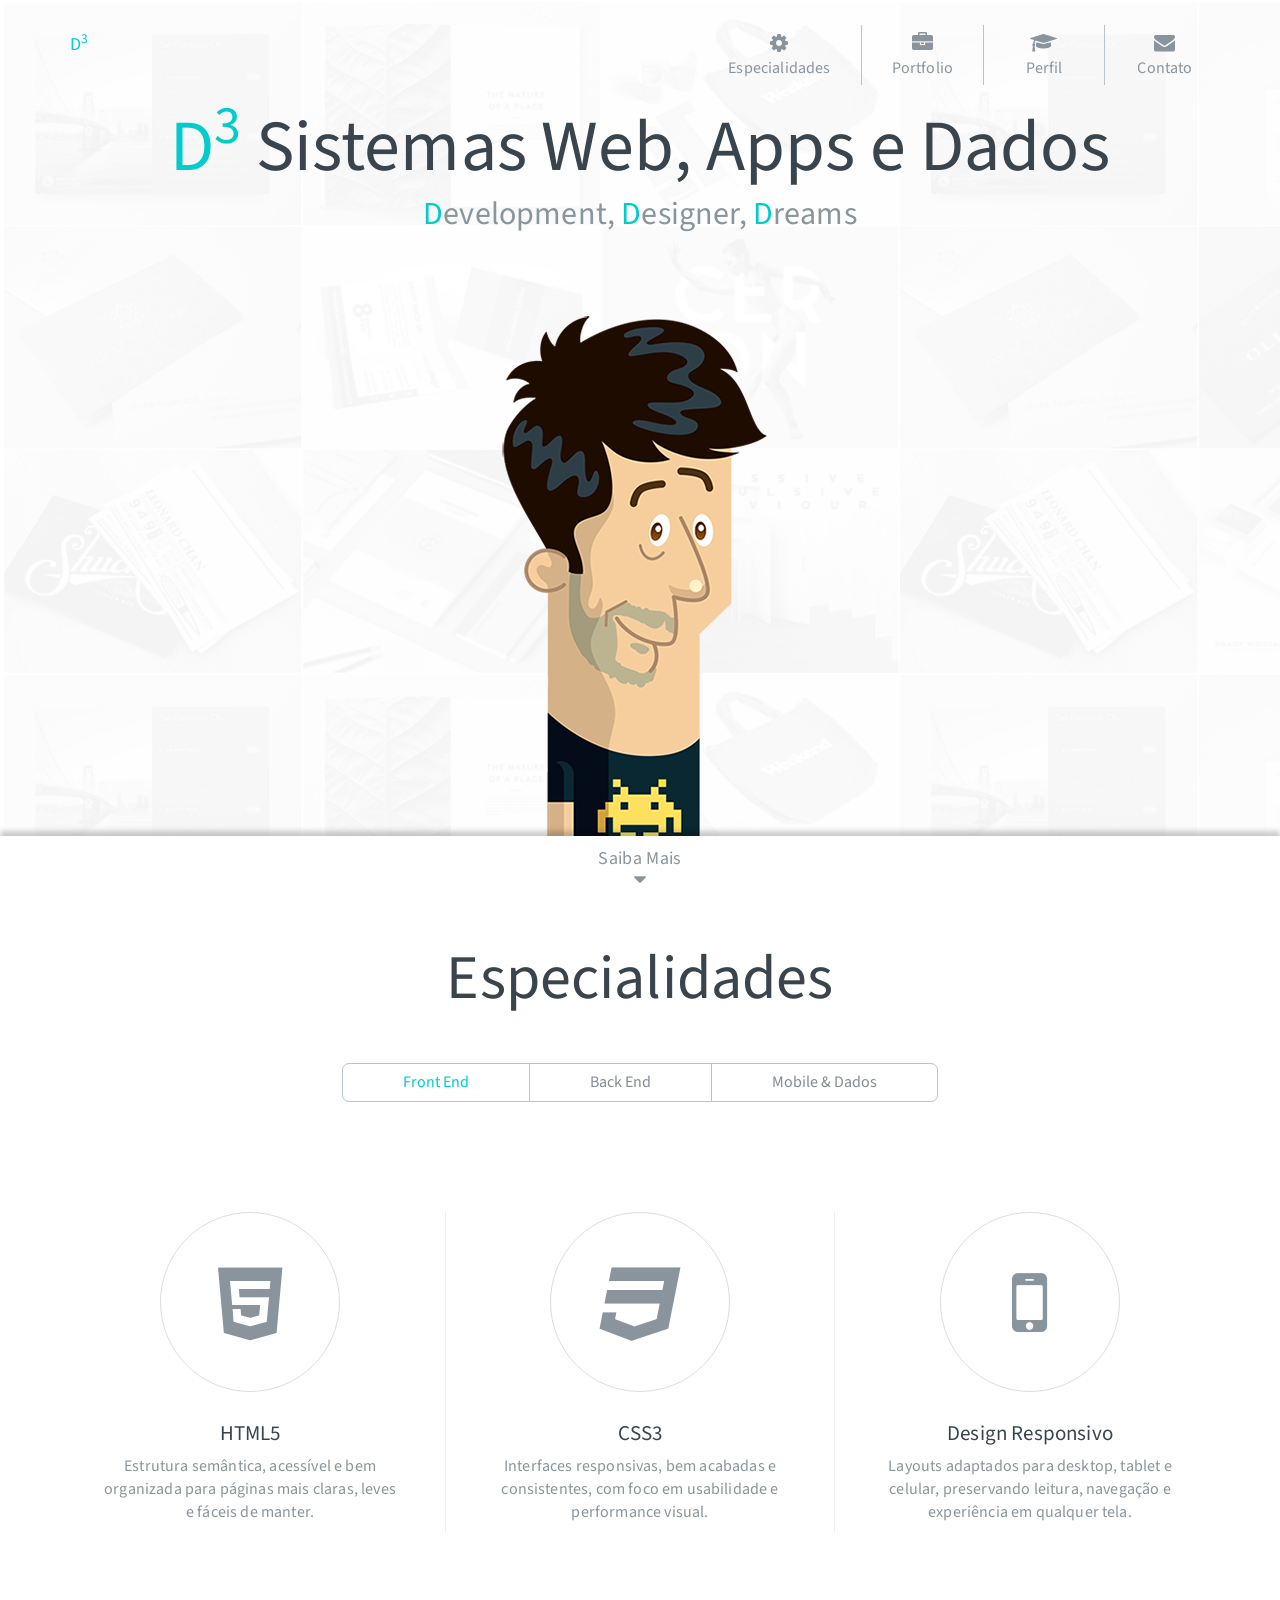
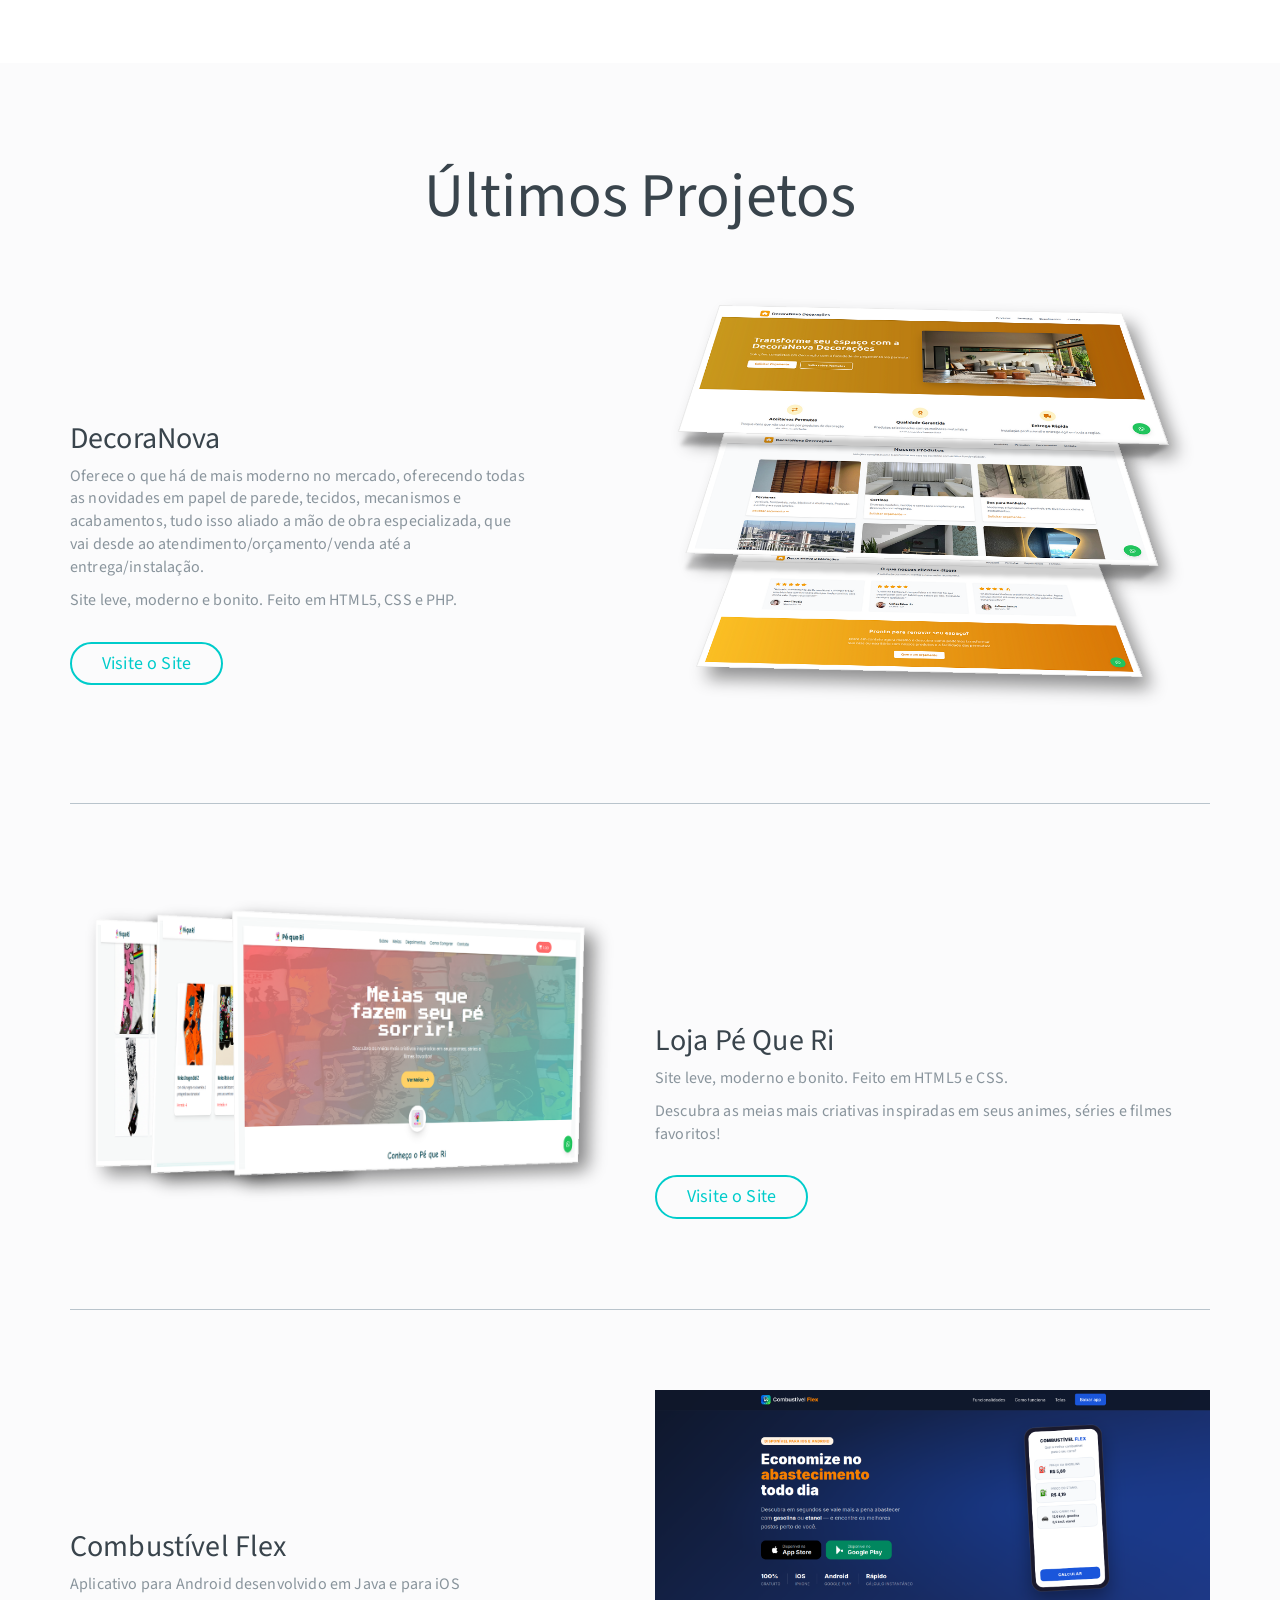
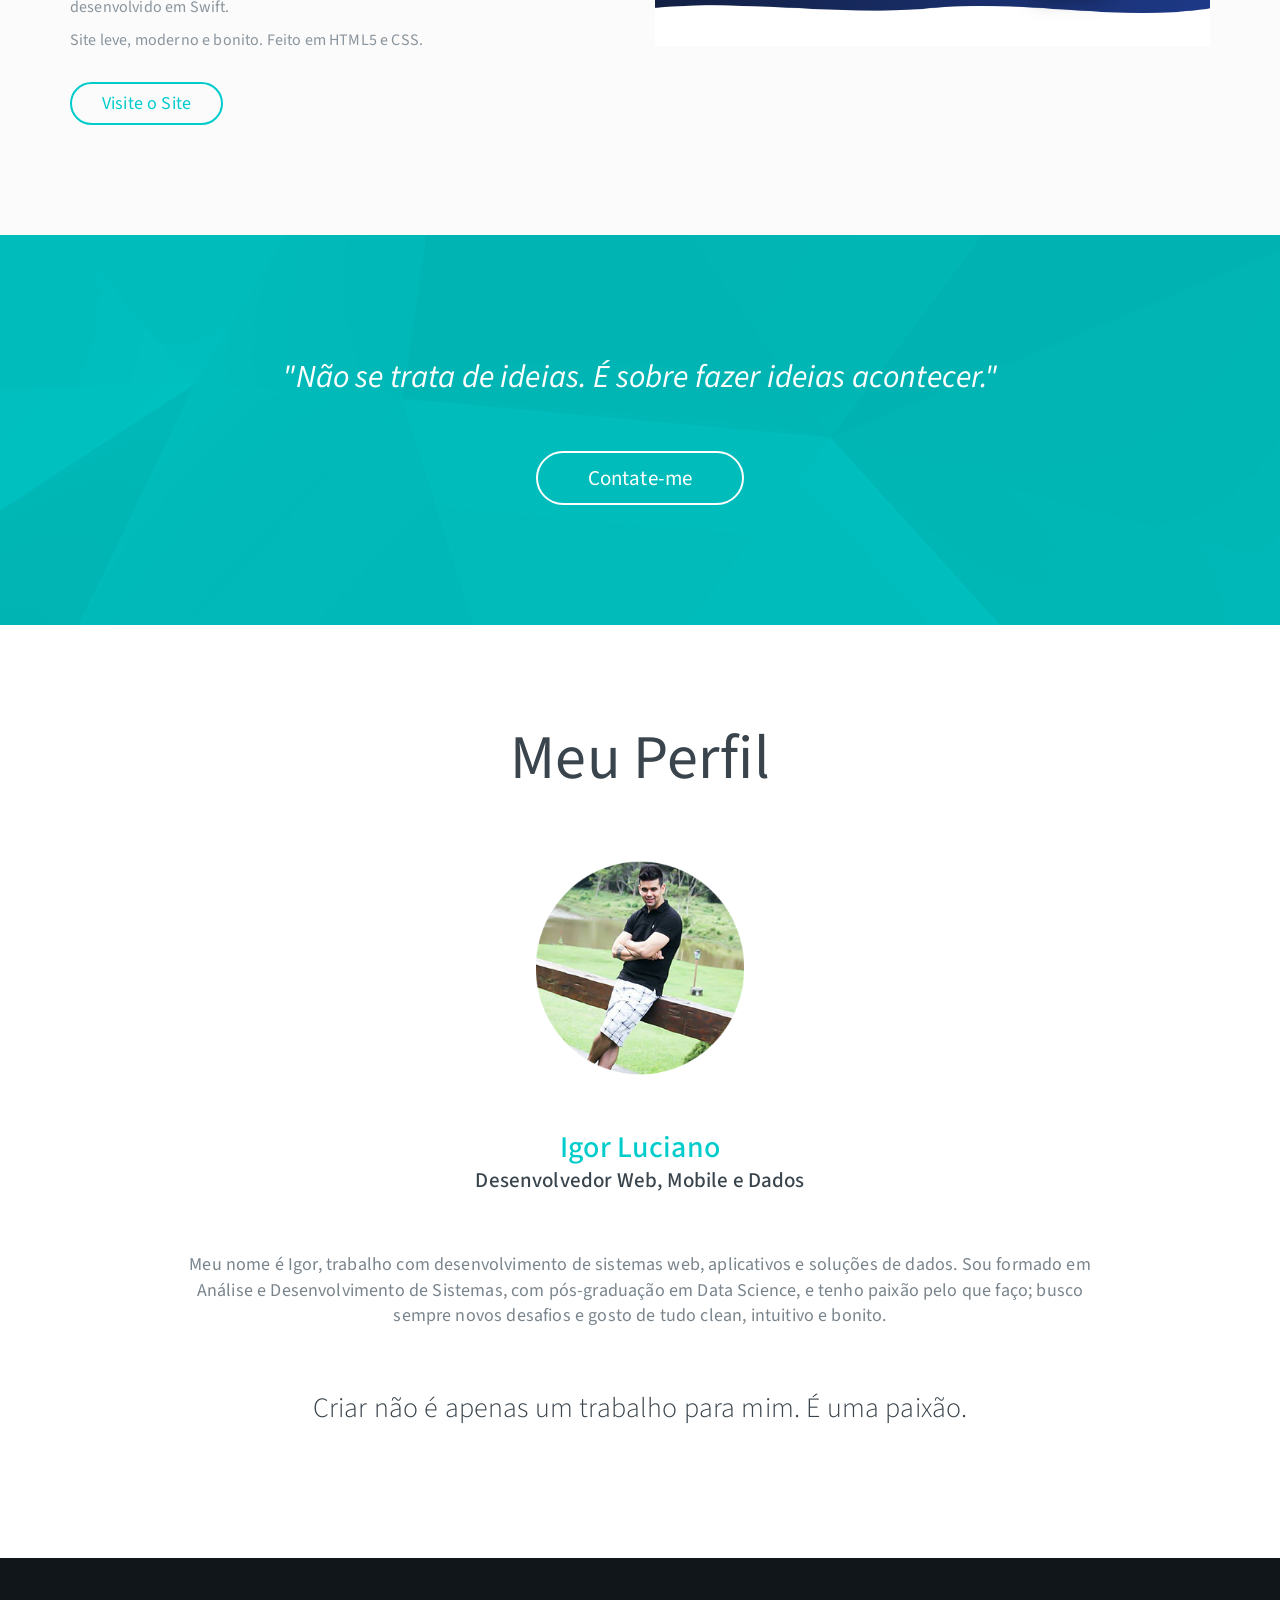
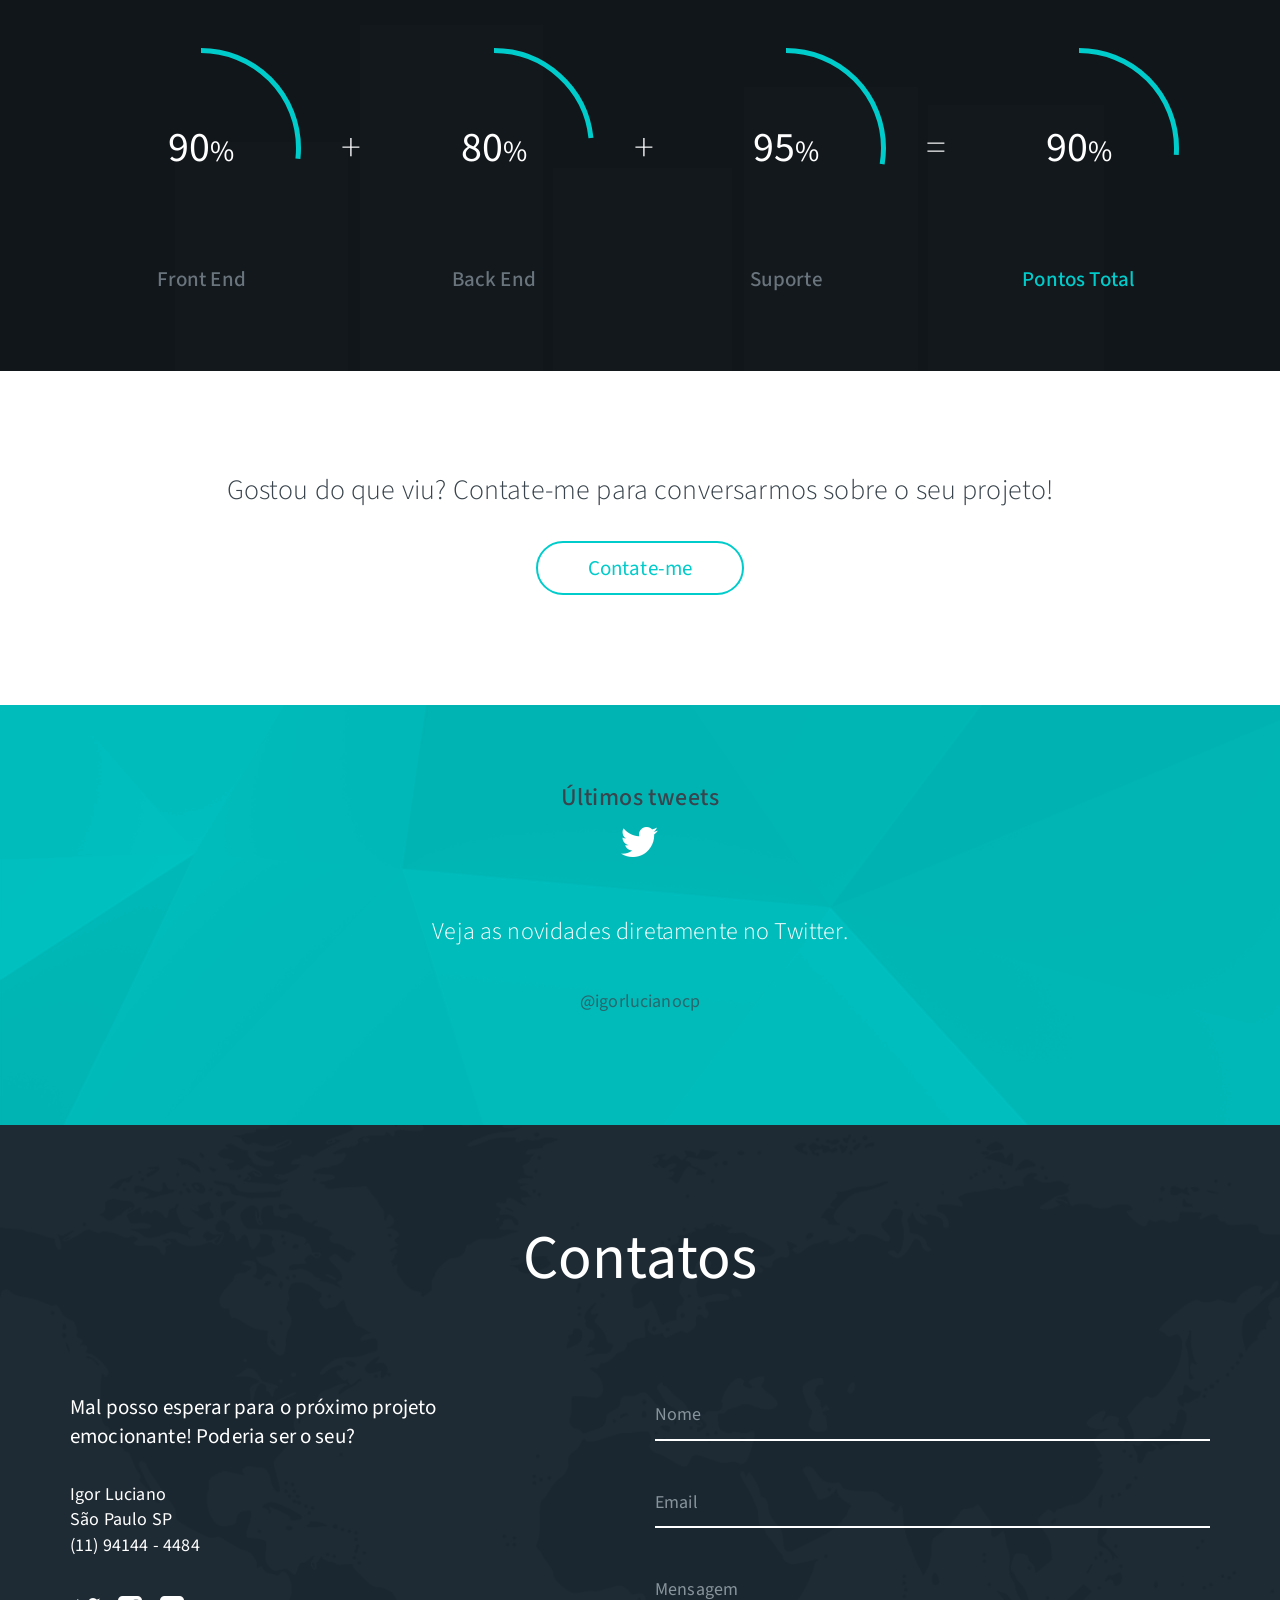
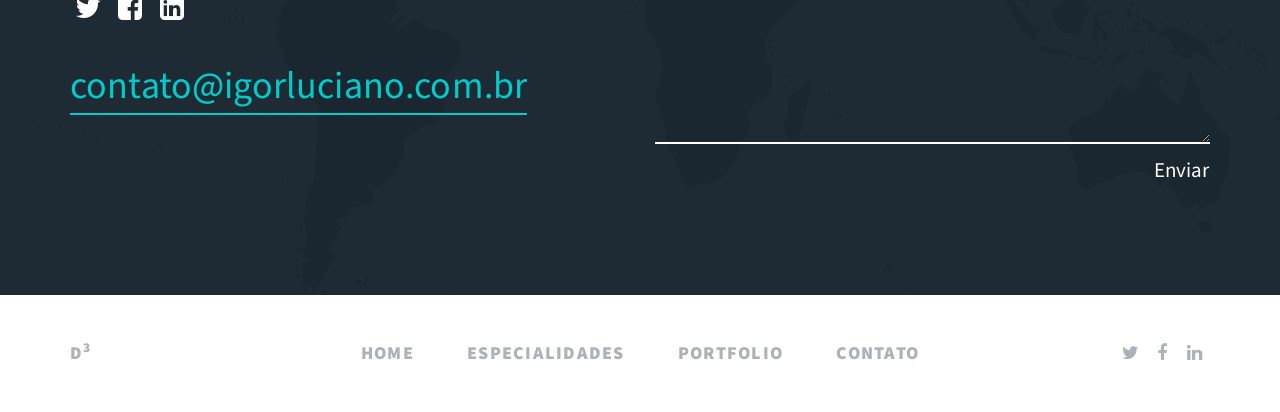
<file: index.html>
<!DOCTYPE html>
<html lang="pt-BR" class="no-js">
	<head>
		<!-- ==============================================
		Títulos e Metas Tag
		=============================================== -->
		<meta charset="utf-8">
		<title>D3 Development, Designer, Dreams | Igor Luciano</title>
		<meta name="description" content="Desenvolvimento de sites, sistemas web, aplicativos mobile e soluções de dados com HTML, CSS, PHP, C#, SQL, Python e Databricks." />
		<meta name="keywords" content="desenvolvedor web, desenvolvimento de sistemas, criação de sites, aplicativos mobile, engenharia de dados, python, databricks, sql, php, csharp, front end, back end" />
		<meta name="author" content="Igor Luciano" />
		<meta property="og:type" content="website" />
		<meta property="og:locale" content="pt_BR" />
		<meta property="og:title" content="D3 Development, Designer, Dreams | Igor Luciano" />
		<meta property="og:description" content="Sites, sistemas web, aplicativos mobile e soluções de dados para transformar ideias em produtos digitais." />
		<meta property="og:image" content="https://igorluciano.com.br/images/igor_luciano_ilustra.png" />
		<meta property="og:url" content="https://igorluciano.com.br/" />
		<meta name="twitter:card" content="summary_large_image" />
		<meta name="twitter:title" content="D3 Development, Designer, Dreams | Igor Luciano" />
		<meta name="twitter:description" content="Desenvolvimento web, mobile e dados com foco em soluções claras, modernas e funcionais." />
		<meta name="twitter:image" content="https://igorluciano.com.br/images/igor_luciano_ilustra.png" />
		<link rel="canonical" href="https://igorluciano.com.br/" />
		<meta name="viewport" content="width=device-width, initial-scale=1, maximum-scale=1">
		<meta http-equiv="X-UA-Compatible" content="IE=edge">
		<!-- ==============================================
		Favicons
		=============================================== -->
    <link rel="icon" href="images/favicon16x16.png" sizes="16x16">
    <link rel="icon" href="images/favicon32x32.png" sizes="32x32">
		<link rel="apple-touch-icon" sizes="72x72" href="images/apple-touch-icon-72x72.png">
		<link rel="apple-touch-icon" sizes="114x114" href="images/apple-touch-icon-114x114.png">
		<!-- ==============================================
		CSS
		=============================================== -->    
		<link rel="stylesheet" href="css/bootstrap.min.css">
		<link rel="stylesheet" href="css/flexslider.css">
		<link rel="stylesheet" href="css/font-awesome.min.css">
		<link id="main" rel="stylesheet" href="css/styles-1.css">
		<link id="theme" rel="stylesheet" href="css/styles-1.css">
		<link rel="stylesheet" href="css/style-switcher.css">
		<!-- ==============================================
		Fonts
		=============================================== -->
		<link href="https://fonts.googleapis.com/css?family=Source+Sans+Pro:400,300,200,600,700" rel="stylesheet" type="text/css">

		<!--[if lt IE 9]>
			<script src="js/respond.min.js"></script>
		<![endif]-->
		
		<script type="text/javascript" src="js/modernizr.min.js"></script>
	</head>
	
	<body data-spy="scroll" data-target="#main-nav" data-offset="400">
	
		<!--=== PAGE PRELOADER ===-->
		<div id="page-loader"><span class="page-loader-gif"></span></div>
		
		<!-- ==============================================
		MAIN NAV
		=============================================== -->
		<div id="main-nav" class="navbar navbar-fixed-top">
			<div class="container">
				<div class="navbar-header">
					<button type="button" class="navbar-toggle" data-toggle="collapse" data-target="#site-nav">
						<span class="icon-bar"></span><span class="icon-bar"></span><span class="icon-bar"></span>
					</button>
					<a class="navbar-brand scrollto" href="#home">D<sup>3</sup></a>
				</div>
				<div id="site-nav" class="navbar-collapse collapse">
					<ul class="nav navbar-nav navbar-right">
						<li>
							<a href="#services" class="scrollto"><i class="fa fa-cog"></i>Especialidades</a>
						</li>
						<li>
							<a href="#projetos" class="scrollto"><i class="fa fa-briefcase"></i>Portfolio</a>
						</li>						
						<li>
							<a href="#about" class="scrollto"><i class="fa fa-graduation-cap"></i>Perfil</a>
						</li>
						<li>
							<a href="#contact" class="scrollto"><i class="fa fa-envelope"></i>Contato</a>
						</li>
					</ul>
				</div>
			</div>
		</div>
		
		<!-- ==============================================
		HEADER
		=============================================== -->
		<header id="home">
			<div class="container">
				<div class="row">
					<div class="col-sm-10 col-sm-offset-1 text-center">
							<h1 class="scrollimation fade-down d1"><span class="main-color">D<sup>3</sup></span> Sistemas Web, Apps e Dados</h1>
						<h2 class="scrollimation fade-down d3"><span class="main-color">D</span>evelopment, <span class="main-color">D</span>esigner, <span class="main-color">D</span>reams</h2>
					</div>
				</div>
					<div class="header-img scrollimation fade-up d1">
						<img class="img-responsive" src="images/igor_luciano_ilustra.png" alt="Ilustração de Igor Luciano para a D3 Development, Designer, Dreams." />
					</div>
			</div>
		</header>

		<div id="main-content">
			<div class="scroll-down">
				<a href="#services" class="scrollto">Saiba Mais</a>
			</div>
			
			<!-- ==============================================
			Serviços
			=============================================== -->
			<section id="services" class="big-padding">
				<div class="container">
					<h1 class="section-title">Especialidades<span class="main-color"></span></h1>
					<div class="text-center">
							<div class="btn-group">
								<button type="button" href="#front-end" class="btn btn-default toggle-tabs active">Front End</button>
								<button type="button" href="#back-end" class="btn btn-default toggle-tabs">Back End</button>
								<button type="button" href="#mobile-data" class="btn btn-default toggle-tabs">Mobile & Dados</button>
							</div>
						</div>
						<div class="tab-content">
							<div class="row tab-pane active" id="front-end">
								<div class="col-sm-4 service-item scrollimation fade-left">
									<div class="service-icon "><i class="fa fa-html5"></i></div>
									<h3>HTML5</h3>
									<p>Estrutura semântica, acessível e bem organizada para páginas mais claras, leves e fáceis de manter.</p>
								</div>
								<div class="col-sm-4 service-item scrollimation fade-left">
									<div class="service-icon "><i class="fa fa-css3"></i></div>
									<h3>CSS3</h3>
									<p>Interfaces responsivas, bem acabadas e consistentes, com foco em usabilidade e performance visual.</p>
								</div>
								<div class="col-sm-4 service-item scrollimation fade-left">
									<div class="service-icon "><i class="fa fa-mobile"></i></div>
									<h3>Design Responsivo</h3>
									<p>Layouts adaptados para desktop, tablet e celular, preservando leitura, navegação e experiência em qualquer tela.</p>
								</div>
							</div>
							<div class="row tab-pane" id="back-end">
								<div class="col-sm-4 service-item">
									<div class="service-icon"><i class="fa fa-windows"></i></div>
									<h3>ASP/C#</h3>
									<p>Desenvolvimento de sistemas web, APIs e integrações com a plataforma Microsoft e banco de dados SQL Server.</p>
								</div>
								<div class="col-sm-4 service-item">
									<div class="service-icon"><i class="fa fa-code"></i></div>
									<h3>PHP</h3>
									<p>Aplicações web dinâmicas, áreas administrativas, formulários e integrações para sites e sistemas sob medida.</p>
								</div>
								<div class="col-sm-4 service-item">
									<div class="service-icon"><i class="fa fa-database"></i></div>
									<h3>SQL</h3>
									<p>Modelagem, consultas, procedures, views e rotinas para SQL Server e MySQL com foco em dados confiáveis.</p>
								</div>
							</div>
							<div class="row tab-pane" id="mobile-data">
								<div class="col-sm-4 service-item">
									<div class="service-icon"><i class="fa fa-android"></i></div>
									<h3>Android</h3>
									<p>Desenvolvimento de aplicativos Android com foco em experiência do usuário, integrações e publicação na loja.</p>
								</div>
								<div class="col-sm-4 service-item">
									<div class="service-icon"><i class="fa fa-apple"></i></div>
									<h3>iOS</h3>
									<p>Criação de aplicativos para iPhone e iPad, com interfaces cuidadosas e integração com serviços e APIs.</p>
								</div>
								<div class="col-sm-4 service-item">
									<div class="service-icon"><i class="fa fa-sitemap"></i></div>
									<h3>Engenharia de Dados</h3>
									<p>Construção de pipelines, tratamento, organização e disponibilização de dados para análise e tomada de decisão.</p>
								</div>
								<div class="col-sm-4 service-item">
									<div class="service-icon"><i class="fa fa-code"></i></div>
									<h3>Python</h3>
									<p>Automação, processamento de dados, integrações e scripts para resolver tarefas repetitivas com eficiência.</p>
								</div>
								<div class="col-sm-4 service-item">
									<div class="service-icon"><i class="fa fa-cloud"></i></div>
									<h3>Databricks</h3>
									<p>Criação e manutenção de fluxos de dados em Databricks, notebooks, jobs e processamento distribuído.</p>
								</div>
							</div>
						</div>
				</div>
			</section>
				
			<!-- ==============================================
			Últimos Projetos
			=============================================== -->
			<section id="projetos" class="big-padding gray-bg">
				<div class="container">
					<h1 class="section-title">Últimos Projetos<span class="main-color"></span></h1>
					<div class="row">
						<div class="col-sm-5 push-down scrollimation fade-right">
							<h2 class="row-title">DecoraNova</h2>
							<p>Oferece o que há de mais moderno no mercado, oferecendo todas as novidades em papel de parede, tecidos, mecanismos e acabamentos, tudo isso aliado a mão de obra especializada, que vai desde ao atendimento/orçamento/venda até a entrega/instalação.</p> 
							<p>Site leve, moderno e bonito. Feito em HTML5, CSS e PHP.</p>
							<p><a class="btn btn-dc btn-small btn-main-color" href="https://decoranova.com.br/" target="_blank" rel="noopener noreferrer">Visite o Site</a></p>
						</div>
						<div class="col-sm-6 col-sm-offset-1 scrollimation fade-left">
							<img class="img-responsive" src="images/decoranova_3_imagens_empilhadas_perspectiva.png" alt="Tela do projeto DecoraNova." />
						</div>
					</div>
					<hr>
						<div class="row">
							<div class="col-sm-6 col-sm-push-6 push-down scrollimation fade-left">
								<h2 class="row-title">Loja Pé Que Ri</h2>
								<p>Site leve, moderno e bonito. Feito em HTML5 e CSS.</p>
								<p>Descubra as meias mais criativas inspiradas em seus animes, séries e filmes favoritos!</p>
								<p><a class="btn btn-dc btn-small btn-main-color" href="https://pequeri.store/" target="_blank" rel="noopener noreferrer">Visite o Site</a></p>
							</div>
							<div class="col-sm-6 col-sm-pull-6 scrollimation fade-right">
								<img class="img-responsive" src="images/pe_que_ri_featured_1_perspectiva.png" alt="Tela do projeto Loja Pé Que Ri." />
							</div>
						</div>
						<hr>
						<div class="row">
							<div class="col-sm-5 push-down scrollimation fade-right">
								<h2 class="row-title">Combustível Flex</h2>
								<p>Aplicativo para Android desenvolvido em Java e para iOS desenvolvido em Swift.</p>
								<p>Site leve, moderno e bonito. Feito em HTML5 e CSS.</p>
								<p><a class="btn btn-dc btn-small btn-main-color" href="https://combustivelflex.com.br/" target="_blank" rel="noopener noreferrer">Visite o Site</a></p>
							</div>
							<div class="col-sm-6 col-sm-offset-1 scrollimation fade-left">
								<img class="img-responsive" src="images/cbflex.png" alt="Tela do projeto Combustível Flex." />
							</div>
						</div>
					</div>
				</section>
			
			<!-- ==============================================
			Frase
			=============================================== -->
			<section id="cta1" class="bg-main-color cta">
				<div class="container text-center scrollimation fade-up">
					<p><i>"Não se trata de ideias. É sobre fazer ideias acontecer."</i></p>
					<a class="btn btn-dc btn-white scrollto" href="#contact">Contate-me</a>
				</div>
			</section>
				
			<!-- ==============================================
			Sobre
			=============================================== -->
			<section id="about" class="big-padding">
				<div class="container">
					<h1 class="section-title">Meu Perfil<span class="main-color"></span></h1>
					<div class="row profile">
						<div class="col-sm-10 col-sm-offset-1 text-center">
							<figure class="hover-wrapper scrollimation fade-right">
								<img class="img-responsive img-circle profile-img" src="images/eu.png" alt="Foto de Igor Luciano">
								<figcaption class="hover-text">Sobre mim!</figcaption>
							</figure>
							<h2 class="scrollimation fade-left">Igor Luciano</h2>
							<h3 class="scrollimation fade-left">Desenvolvedor Web, Mobile e Dados</h3>
							<p class="margin-top scrollimation fade-right">Meu nome é Igor, trabalho com desenvolvimento de sistemas web, aplicativos e soluções de dados. Sou formado em Análise e Desenvolvimento de Sistemas, com pós-graduação em Data Science, e tenho paixão pelo que faço; busco sempre novos desafios e gosto de tudo clean, intuitivo e bonito.</p>
							<p class="lead margin-top scrollimation fade-left">Criar não é apenas um trabalho para mim. É uma paixão. </p>
							<!--<p class="scrollimation fade-left"><a class="btn btn-dc btn-main-color scrollto" href="#portfolio">Meu Portfolio</a></p>-->
						</div>
					</div>
				</div>
			</section>
			
			<!-- ==============================================
			SKILLS
			=============================================== -->
			<section id="skills" class="small-padding dark-bg">
				<div class="container">
					<div class="row skills">
						<div class="col-sm-6 col-md-3 text-center">
							<span class="chart plus-symbol" data-percent="90"><span class="percent">90</span></span>
							<h2 class="text-center">Front End</h2>
						</div>
						<div class="col-sm-6 col-md-3 text-center">
							<span class="chart plus-symbol" data-percent="80"><span class="percent">80</span></span>
							<h2 class="text-center">Back End</h2>
						</div>
						<div class="col-sm-6 col-md-3 text-center">
							<span class="chart equal-symbol" data-percent="95"><span class="percent">95</span></span>
							<h2 class="text-center">Suporte</h2>
						</div>
						<div class="col-sm-6 col-md-3 text-center">
							<span class="chart" data-percent="90"><span class="percent">90</span></span>
							<h2 class="text-center main-color">Pontos Total</h2>
						</div>
					</div>
				</div>
			</section>
				
			<!-- ==============================================
			PORTFOLIO
			=============================================== -->
			<section id="portfolio" class="big-padding" >
				<div class="container">
					<p class="lead text-center">Gostou do que viu? Contate-me para conversarmos sobre o seu projeto!</p>
					<p class="text-center"><a class="btn btn-dc btn-main-color scrollto" href="#contact">Contate-me</a></p>
				</div>
			</section>
			
			<!-- ==============================================
			TWITTER
			=============================================== -->
			<section id="twitter-feeds" class="bg-main-color">
				<div class="container text-center scrollimation fade-right">
					<div class="row">
						<div class="col-sm-10 col-sm-offset-1">
							<h1>Últimos tweets</h1>
							<p><i class="fa fa-twitter"></i></p>
							<div id="twitter-slider" class="flexslider" data-widget-id="581305793645015040" data-max-tweets="5"></div>
							<p><a href="https://twitter.com/igorlucianocp" data-toggle="tooltip" data-placement="bottom" title="Siga-me no Twitter" target="_blank" rel="noopener noreferrer">@igorlucianocp</a></p>
						</div>
					</div>
				</div>
			</section>
			
			<!-- ==============================================
			CONTACT
			=============================================== -->
			<section id="contact" class="big-padding light-typo color-overlay">
				<div class="container">
					<h1 class="section-title">Contatos<span class="main-color"></span></h1>
					<div class="row">
						<div class="col-sm-6 col-md-5 scrollimation fade-right">
							<p class="lead">Mal posso esperar para o próximo projeto emocionante! Poderia ser o seu?</p>
							<p>
								Igor Luciano<br/>
								São Paulo SP<br/>
								(11) 94144 - 4484<br/>
							</p>
							<div class="social-links">
								<a href="https://twitter.com/igorlucianocp" aria-label="Twitter de Igor Luciano"><i class="fa fa-fw fa-twitter"></i></a>
								<a href="https://www.facebook.com/igorlucianocp?_rdr" aria-label="Facebook de Igor Luciano"><i class="fa fa-fw fa-facebook-square"></i></a>
								<a href="https://www.linkedin.com/in/igorlcp" aria-label="LinkedIn de Igor Luciano"><i class="fa fa-fw fa-linkedin-square"></i></a>
							</div>
							<p><a class="mail-styled" href="mailto:contato@igorluciano.com.br">contato@igorluciano.com.br</a></p>
						</div>
					
						<!--=== Contact Form ===-->
						<form id="contact-form" class="col-sm-6 col-md-offset-1 scrollimation fade-left" action="email.php" method="post" novalidate>
							<div class="form-group">
								<div class="controls">
									<input id="txtNome" name="nome" class="form-control requiredField" type="text" data-error-empty="é obrigatório">
									<label class="control-label" for="txtNome">Nome</label>
								</div>
							</div>
							<div class="form-group">
								<div class="controls">
									<input id="txtEmail" name="email" class="form-control requiredField" type="email" data-error-empty="é obrigatório" data-error-invalid="é inválido">
									<label class="control-label" for="txtEmail">Email</label>
								</div>
							</div>
							<div class="form-group">
								<div class="controls">
									<textarea id="txtMsg" name="mensagem" class="form-control requiredField" rows="6" data-error-empty="é obrigatória"></textarea>
									<label class="control-label" for="txtMsg">Mensagem</label>
								</div>
							</div>
							<div class="g-recaptcha" data-sitekey="6Lc-yvQsAAAAAKwVRjaXFd_E6K1hI78ML8gUdhMb" style="margin-bottom:16px;"></div>
							<button type="submit" class="btn" data-error-message="Preencha os campos obrigatórios." data-sending-message="Enviando mensagem" data-ok-message="Sua mensagem foi enviada!">Enviar</button>
							<input type="hidden" name="submitted" id="submitted" value="true" />
						</form>
					</div>
				</div>
			</section>
			
			<!-- ==============================================
			FOOTER
			=============================================== -->
			<footer id="main-footer">
				<div class="container">
					<div class="row">
						<div class="col-sm-2">
							<a class="logo-link scrollto" href="#home">D<sup>3</sup></a>
						</div>
						<div class="col-sm-8">
							<nav>
								<ul class="footer-nav">
									<li><a class="scrollto" href="#home">Home</a></li>
									<li><a class="scrollto" href="#services">Especialidades</a></li>
									<li><a class="scrollto" href="#projetos">Portfolio</a></li>
									<li><a class="scrollto" href="#contact">Contato</a></li>
								</ul>
							</nav>
						</div>
						<div class="col-sm-2 text-right social-links">
							<a href="https://twitter.com/igorlucianocp" target="_blank" rel="noopener noreferrer" aria-label="Twitter de Igor Luciano" data-toggle="tooltip" title="Siga-me no Twitter"><i class="fa fa-fw fa-twitter"></i></a>
							<a href="https://www.facebook.com/igorlucianocp" target="_blank" rel="noopener noreferrer" aria-label="Facebook de Igor Luciano" data-toggle="tooltip" title="Siga-me no Facebook"><i class="fa fa-fw fa-facebook"></i></a>
							<a href="https://www.linkedin.com/in/igorlcp" target="_blank" rel="noopener noreferrer" aria-label="LinkedIn de Igor Luciano" data-toggle="tooltip" title="Siga-me no LinkedIn"><i class="fa fa-fw fa-linkedin"></i></a>
						</div>
					</div>
				</div>
			</footer>
		</div>
		<div id="project-viewer" class="modal fade">
						<span id="close-project-viewer" data-dismiss="modal" role="button" tabindex="0" aria-label="Fechar projeto">&times;</span>
			<div class="container">
				<div id="project-viewer-content"></div>
				<div id="project-viewer-footer">
					<div class="project-nav">
						<span class="previous-project" data-toggle="tooltip" data-placement="bottom" title="Projeto anterior" role="button" tabindex="0" aria-label="Projeto anterior"><i class="fa fa-long-arrow-left"></i></span>
						<span class="back-to-portfolio" data-toggle="tooltip" data-placement="bottom" title="Voltar ao Portfolio" data-dismiss="modal" role="button" tabindex="0" aria-label="Voltar ao Portfolio"><i class="fa fa-th-large"></i></span>
						<span class="next-project" data-toggle="tooltip" data-placement="bottom" title="Próximo projeto" role="button" tabindex="0" aria-label="Próximo projeto"><i class="fa fa-long-arrow-right"></i></span>
					</div>
				</div>
			</div>
		</div>
		
		<!-- ==============================================
		SCRIPTS
		=============================================== -->	
		<script src="js/jquery.min.js?v=20260520"></script>
		<script src="js/bootstrap.min.js?v=20260520"></script>
		<script src="js/jquery.easing.1.3.min.js?v=20260520"></script>
		<script src="js/waypoints.min.js?v=20260520-2"></script>
		<script src="js/jquery.easypiechart.js?v=20260520"></script>
		<script src="js/jquery.flexslider.min.js?v=20260520"></script>
		<script src="js/jquery.fitvids.js?v=20260520"></script>
		<script src="https://www.google.com/recaptcha/api.js" async defer></script>
	<script src="js/contact.js?v=20260520-5"></script>
		<script src="js/scripts.js?v=20260520-2"></script>
		<script src="js/style-switcher.js?v=20260520"></script>
	</body>
</html>
</file>
<file: css/styles-1.css>
/*-------------------
---- Main Styles ----
---------------------*/

html,body{
	height:100%;
}

body{
	font-family:'Source Sans Pro',Arial,sans-serif;
	font-size: 16px;
	color: #89949C;
	letter-spacing: .01em;
	overflow-x: hidden;
	word-wrap: break-word;
}

h1,h2,h3,h4,h5,h6{
	color: #39444C;
}

#main-content{
	position: relative;
	background: #fff;
	box-shadow: 0 -5px 5px rgba(0,0,0,.2);
	z-index: 10;
}

a:focus,
button:focus{
  outline: none !important;
}

a{
	color: #00CCCB;
	-webkit-transition:color .15s ease-out;
	transition:color .15s ease-out;
}

a:hover,
a:focus{
	color: #89949C;
	text-decoration: none;
}

.lead{
	margin-bottom: 30px;
	font-size: 28px;
	font-weight: 300;
	color: #39444C;
}

.big-padding{
	padding-top:100px;
	padding-bottom: 100px;
}

.small-padding{
	padding-top:60px;
	padding-bottom: 60px;
}

.section-title{
	margin-bottom: 50px;
	margin-top: 0;
	font-size: 62px;
	font-weight: 400;
	color: #39444C;
	text-align: center;
}

.section-title span{
	position: relative;
	top:-20px;
	font-size:42px;
	font-weight: 400;
}

.section-title + .subtitle{
	margin:-40px 0 50px;
	font-size: 21px;
	text-align: center;
}

.margin-top{
	margin-top: 60px !important;
}

.row-title{
	color:#39444C;
	font-weight: 400;
}

.push-down{
	margin-top:120px;
}

.img-center{
	margin: 0 auto;
}

.margin-grid{
	margin-bottom: 30px;
}

hr{
	border-color:#b9c4cC;
	margin:80px 0 80px;
}

.flexslider{
	margin:0;
	padding:0;
	border:none;
	box-shadow:none;
	background:transparent;
}
/*------------------
------ Colors ------
--------------------*/

.main-color{
	color:#00CCCB !important;
}

.bg-main-color{
	background:#00CCCB;
	color:#fff;
}

.dark-bg{
	background:#11161b;
	color:#a9b4bC;
}

.gray-bg{
	background: #fbfbfc;
}

.white-bg{
	background: #fff;
}

.light-typo *{
	color: #fff;
}

/*---------------
---- Buttons ----
-----------------*/

.btn-dc{
	position: relative;
	padding:10px 50px;
	font-size:21px;
	border:2px solid;
	border-radius: 30px;
	-webkit-transition:padding .2s ease-out;
	transition:padding .2s ease-out;
}

.btn-dc.btn-small{
	position: relative;
	padding:7px 30px;
	margin-top: 20px;
	font-size:18px;
	border:2px solid;
	border-radius: 30px;
	-webkit-transition:padding .2s ease-out;
	transition:padding .2s ease-out;
}

.btn-dc:after{
	position: absolute;
	margin-left:10px;
	content:"\f061";
	font-family: fontAwesome;
	opacity:0;
	-webkit-transition:all .2s ease-out .0s;
	transition:all .2s ease-out .0s;
}

.btn-dc:hover{
	padding-right:70px;
}

.btn-dc.btn-small:hover{
	padding-right:50px;
}

.btn-dc:hover:after{
	margin-left:30px;
	opacity:1;
}

.btn-dc.btn-small:hover:after{
	margin-left:15px;
	opacity:1;
}

.btn-white,
.btn-white:hover,
.btn-white:focus{
	color:#fff;
	border-color:#fff;
}

.btn-dc.btn-main-color,
.btn-dc.btn-main-color:hover,
.btn-dc.btn-main-color:focus{
	color: #00CCCB;
}

/*-----------------------
---- Preloader Styles ----
-------------------------*/
#page-loader{
	position: fixed;
	right:0;
	bottom: 0;
	top: 0;
	width:100%;
	background: #fff;
	z-index: 99999;
	-webkit-animation: hide-loader-failsafe 0s ease 4s forwards;
	animation: hide-loader-failsafe 0s ease 4s forwards;
}

@-webkit-keyframes hide-loader-failsafe{
	to{
		opacity:0;
		visibility:hidden;
	}
}

@keyframes hide-loader-failsafe{
	to{
		opacity:0;
		visibility:hidden;
	}
}

#page-loader .page-loader-gif{
	display: block;
	width:64px;
	height:64px;
	position: absolute;
	top:50%;
	left:50%;
	margin:-32px 0 0 -32px;
	background: url('../images/preloader.gif') no-repeat;
}

/*------------------
---- Nav Styles ----
--------------------*/

#main-nav{
	padding:0;
	background: transparent;
	-webkit-transition: all .3s ease-out;
	transition: all .3s ease-out;
}

#main-nav .container{
	padding-top:25px;
	padding-bottom:25px;
	-webkit-transition: padding .3s ease-out;
	transition: padding .3s ease-out;
}

#main-nav.scrolled .container{
	padding-top:12px;
	padding-bottom:12px;
}

#main-nav.scrolled{
	background: #fff;
	border-bottom:1px solid #b9c4cC;
}

.navbar > .container .navbar-brand{
	padding: 10px 0 5px 15px;
}

.navbar-brand{
	position: relative;
}

#main-nav.scrolled .navbar-brand:after{
	position: absolute;
	height:30px;
	right:-30px;
	top:50%;
	margin-top:-5px;
	font-family: fontAwesome;
	content:"\f062";
	color:#d9e4eC !important;
	opacity: 0;
	-webkit-transform: translateY(10px);
	transform: translateY(10px);
	-webkit-transition: all .2s ease-out;
	transition: all .2s ease-out;
}

#main-nav.scrolled .navbar-brand:hover:after{
	opacity:1;
	-webkit-transform: translateY(0);
	transform: translateY(0);
}

#site-nav a{
	padding:7px 30px;
	min-width:120px;
	font-size: 16px;
	font-weight: 6400;
	color:#89949C;
	text-align: center;
	background: none;
	-webkit-transition: color .2s ease-out, padding .3s ease-out;
	transition: color .2s ease-out, padding .3s ease-out; 
}

#site-nav .active a,
#site-nav a:hover,
#site-nav a:focus{
	padding-top: 4px;
	padding-bottom:10px;
	color:#00CCCB !important;
	background: none;
}
#site-nav a .fa{
	display: block;
	margin-bottom: 5px;
	font-size: 21px;
	text-align: center;
}

#site-nav ul li + li{
	border-left:1px solid #b9c4cC;
}

/*---------------------
---- Header Styles ----
-----------------------*/

#home{
	position: relative;
	height:100%;
	min-height:860px;
	margin-bottom:-64px;
	background: url('../images/header-bg.png') no-repeat;
	background-attachment: fixed;
	background-size: 100%;
	background-size: cover;
	overflow: hidden;
}

#home .container{
	position: fixed;
	width:100%;
	height:100%;
	min-height:860px;
	z-index: 2;
}

#home .row{
	margin:0;
	position: absolute;
	width:100%;
	left:0;
	top:15%;
}

#home h1{
	margin:0;
	margin-bottom: 10px;
	font-size: 72px;
	font-weight: 400;
	color:#39444C;
}

#home h2{
	margin:0;
	margin-bottom: 30px;
	font-size: 32px;
	font-weight: 400;
	color:#89949C;
}

#home .header-img{
	position: absolute;
	bottom: 0;
	left:50%;
	width:900px;
	margin-left:-450px;
	z-index: -1;
}

.scroll-down{
	margin-bottom: -60px;
	text-align: center;
}

.scroll-down a{
	display: inline-block;
	padding:10px 50px;
	font-size: 18px;
	font-weight: 400;
	letter-spacing: .02em;
	color:#89949C;
	text-align: center;
	-webkit-transition:all .2s ease-out;
	transition:all .2s ease-out;
}

.scroll-down a:after{
	display: block;
	margin-top:-7px;
	content:"\f0d7";
	font-family: fontAwesome;
	font-size: 21px;
}

.scroll-down a:focus,
.scroll-down a:active{
	color:#89949C;
}

.scroll-down a:hover{
	padding-top: 11px;
	padding-bottom: 9px;
	color:#00CCCB;
}
/*-----------------------
---- Services Styles ----
-------------------------*/

.service-item{
	margin:30px 0;
	padding:0 45px;
	text-align: center;
}

.service-item:nth-child(2){
	border-left: 1px solid #eee;
	border-right: 1px solid #eee;
}

.service-item .service-icon{
	display: block;
	margin:0 auto 30px;
	width:180px;
	height:180px;
	border:1px solid #ddd;
	color:#89949C;
	border-radius: 50%;
	overflow: hidden;
	-webkit-transition: all .2s ease-in;
	transition: all .2s ease-in;
}

.service-item .fa{
	font-size: 82px;
	line-height: 180px;
	-webkit-transition: all .3s ease-in;
	transition: all .3s ease-in;
}

.service-item:hover .fa{
	font-size: 112px;
	-webkit-transform:rotate(-15deg);
	transform:rotate(-30deg);
}

.service-item:hover .service-icon{
	color:#00CCCB;
	border-color:transparent;
}

.service-item h3{
	font-size: 21px;
	font-weight: 400;
	color:#39444C;
}

.btn-group{
	margin-bottom: 80px;
}

.btn-group .btn{
	padding:7px 60px;
	font-size: 16px;
	background: none;
	border-color:#b9c4cC;
	color:#858a95;
	-webkit-transition: all .2s ease-out;
	transition: all .2s ease-out;
}

.btn-group .btn:hover{
	color:#39444C;
}

.btn-group .btn.active{
	color:#00CCCB;
	background:#fff;
	box-shadow: none;
}

.btn-group .btn:first-child{
	border-top-left-radius: 7px;
	border-bottom-left-radius: 7px;
}

.btn-group .btn:last-child{
	border-top-right-radius: 7px;
	border-bottom-right-radius: 7px;
}

.tab-content{
	opacity:1;
	-webkit-transform: translateY(0);
	transform: translateY(0);
	-webkit-transition:all .3s ease-out;
	transition:all .3s ease-out;
}

.tab-content.fadeOut{
	opacity:0;
	-webkit-transform: translateY(30px);
	transform: translateY(30px);
	-webkit-transition:none;
	transition:none;
}

/*----------------------
---- Call to Action ----
------------------------*/

.cta{
	padding:120px 0;
	color:#fff;
	background-image: url(../images/polygon.png);
}

.cta p{
	margin-bottom: 50px;
	font-size: 32px;
	font-weight: 400;
}


/*---------------------
---- About Styles ----
-----------------------*/

#about{
	background:url(../images/about.jpg) no-repeat;
	background-size: cover;
	background-attachment: fixed;
}

.profile-img{
	max-width:250px;
	margin:0 auto 0;
	border:15px solid #fff;
}

#about .profile{
	font-size: 18px;
	color:#79848C;
}

#about .profile h2{
	margin-top:30px;
	margin-bottom: 5px;
	color:#00CCCB;
}

#about .profile h3{
	margin:0;
	font-size: 21px;
	color:#39444C;
}

.hover-wrapper{
	display: inline-block;
	position: relative;
}

.hover-wrapper .hover-text{
	position: absolute;
	width: 100%;
	height: 100%;
	top:0;
	line-height: 250px;
	text-align: center;
	color:#fff;
	z-index:2;
	opacity:0;
	-webkit-transform:translateY(-20px);
	transform:translateY(-20px);
	-webkit-transition:all .2s ease-out;
	transition:all .2s ease-out;
}

.hover-wrapper:hover .hover-text{
	-webkit-transform:translateY(0);
	transform:translateY(0);
	opacity:1;
}

.hover-wrapper:after{
	position: absolute;
	display: block;
	content: "";
	width:100%;
	height:100%;
	background: #00CCCB;
	top:0;
	border:15px solid #fff;
	border-radius: 50%;
	opacity:0;
	z-index:1;
	-webkit-transition: opacity .3s ease-out;
	transition: opacity .3s ease-out;
}

.hover-wrapper:hover:after{
	opacity:.8;
}

/*---------------------
---- Skills Styles ----
-----------------------*/
#skills{
	background-image: url('../images/bars-bg.png');
	background-repeat: no-repeat;
	background-position: bottom center;
}

.chart{
	position:relative;
	margin:30px 0;
}

.chart .percent{
	position: absolute;
	width:100%;
	font-size: 42px;
	color:#fff;
	text-align:center;
}

.chart .percent:after{
	content:"%";
	font-size: 70%;
}

.skills h2{
	margin: 0 0 20px;
	font-size: 21px;
	color: #69747C;
}

.skills .chart{
	display: inline-block;
	margin-bottom: 20px !important;
	height:200px;
}

.skills .plus-symbol:after,
.skills .equal-symbol:after{
	position: absolute;
	right:-95px;
	content: "+";
	font-size: 42px;
	font-weight: 100;
	color:#fff;
}

.skills .equal-symbol:after{
	content: "=";
}

/*---------------------
---- Twitter Styles ---
-----------------------*/

#twitter-feeds{
	padding:80px 0 100px;
	color:#fff;
	background-image: url(../images/polygon.png);
}

#twitter-feeds h1{
	margin:0 0 10px;
	font-size: 24px;
	letter-spacing: .02em;
}

#twitter-feeds .fa-twitter{
	font-size: 42px;
}

#twitter-feeds p{
	font-size:18px;
}

#twitter-feeds .tweet{
	margin-bottom: 40px;
	font-size: 24px;
	font-weight: 300;
}

#twitter-feeds .timePosted{
	margin-bottom: 0px;
}

#twitter-feeds a{
	color:#39444C;
	opacity:.7;
	-webkit-transition: opacity .15s ease-out;
	transition: opacity .15s ease-out;
}

#twitter-feeds a:hover{
	opacity:1;
}

#twitter-slider{
	margin:50px 0 0;
	padding:0;
	border:none;
	box-shadow:none;
	background:transparent;
}

/* Control Nav */
#twitter-slider .flex-control-nav {bottom: -90px;}
#twitter-slider .flex-control-nav li {margin: 0 4px;}
#twitter-slider .flex-control-paging li a {width:10px; height:10px; margin:2px 0;background: #fff;box-shadow:none; border: none; opacity: 1;}
#twitter-slider .flex-control-paging li a:hover { }
#twitter-slider .flex-control-paging li a.flex-active { width:14px; height:14px;background: transparent;border: 2px solid #fff;}

/*-----------------------
--- Portfolio Styles  ---
-------------------------*/

.btn-group .btn{
	position: relative;
}

.project-count{
	position: absolute;
	display: inline-block;
	top:-25px;
	left:50%;
	margin:5px 0 0 -13px;
	width:25px;
	height:25px;
	font-size: 14px;
	line-height: 23px;
	text-align: center;
	border-radius: 50%;
	color:#fff;
	background:#89949C;
	opacity:0;
	-webkit-transition: all .4s ease-out;
	transition: all .4s ease-out;
}

.btn-group .btn:hover .project-count{
	margin-top: -5px;
	opacity: 1;
}

.masonry-wrapper{
    overflow:hidden;
}

#projects-container {
	margin: 0 0 80px;
	background:#fff;
	-webkit-transition: none;
	transition: none;
}

#projects-container .project-item{
	display:block;
	position:relative;
	margin:0;
	padding:0 1px;
	margin-bottom: 2px;
	overflow:hidden;
	cursor: pointer;
	background:#fff;
}

#projects-container{
	-webkit-transform:scale(1) translateY(0);
	transform:scale(1) translateY(0);
	opacity:1;
	-webkit-transition:opacity .6s ease-out,-webkit-transform .3s ease-out;
	transition:opacity .6s ease-out,transform .3s ease-out;
}

#projects-container.anim-out{
	-webkit-transform:scale(.96) translateY(40px);
	transform:scale(.96) translateY(40px);
	opacity:0;
	-webkit-transition:opacity .4s ease-out,-webkit-transform .4s ease-out;
	transition:opacity .4s ease-out,transform .4s ease-out;
}

#projects-container .project-item .project-image{
	-webkit-transition: all .4s ease-out;
	transition: all .4s ease-out;
}

#projects-container .project-item:hover .project-image{
	opacity:.3;
}

.hover-title{
	position: absolute;
	top:10%;
	left:10%;
	width: 80%;
	height:80%;
	padding:20px 0;
	text-align: center;
	color:#fff;
	z-index: 2;
	opacity:0;
	-webkit-transform: translateY(20px);
	transform: translateY(20px);
	-webkit-transition: all .4s ease-out;
	transition: all .4s ease-out;
}

.project-item:hover .hover-title{
	opacity:1;
	-webkit-transform: translateY(0);
	transform: translateY(0);
	-webkit-transition: all .4s ease-out;
	transition: all .4s ease-out;
}

.hover-title:before{
	position: absolute;
	display: block;
	content: "";
	width:100%;
	height:100%;
	top:0;
	left:0;
	background: #00CCCB;
	opacity: .9;
	z-index: -1;
}

.hover-title h2{
	position: absolute;
	width:100%;
	bottom:50%;
	margin:0 0 10px;
	font-size: 21px;
	line-height:21px;
	color:#fff;
}

.hover-title h2:after{
	position: absolute;
	display: block;
	content: "";
	width:25px;
	height:2px;
	bottom:-13px;
	left:50%;
	margin-left:-12px;
	background: #fff;
}

.hover-title p{
	position: absolute;
	width:100%;
	top:50%;
	margin:10px 0 0;
	font-size: 16px;
	line-height:21px;
	font-style: italic;
}

/*----------------------
---- Project Viewer ----
-----------------------*/

#project-viewer{
	background: url('../images/header-bg.png') no-repeat;
	background-attachment: fixed;
	background-size: 100%;
	background-size: cover;
}

#project-viewer .container{
	display: none;
}

#close-project-viewer{
	position: absolute;
	padding:0 20px;
	right:20px;
	top:20px;
	font-size: 98px;
	line-height: 78px;
	font-weight: 100;
	cursor: pointer;
	-webkit-transition: color .2s ease-out;
	transition: color .2s ease-out;
}

#close-project-viewer:hover{
	color: #00CCCB;
}

#project-viewer-content {
	padding-top: 100px;
	z-index: 999;
}

#project-viewer-content .project-title{
	position: relative;
	margin-bottom: 70px;
	margin-top: 0;
	font-size: 52px;
	font-weight: 400;
	color: #39444C;
	text-align: center;
}

#project-viewer-content .project-title span{
	position: relative;
	top:-25px;
	left:5px;
	font-size:24px;
	font-weight: 400;
	color: #00CCCB;
}

#project-viewer-content .project-title + .project-subtitle{
	margin:-70px 0 70px;
	font-size: 19px;
	text-align: center;
}

#project-viewer-content .project-media{
	margin-bottom: 70px;
}

#project-viewer-content .project-media.video-container{
	background: url(../images/video-loader.gif) center center no-repeat;
	background-color: #000;
}

.project-slider .flex-control-nav {bottom: -50px;}
.project-slider .flex-control-nav li {margin: 0 4px;}
.project-slider .flex-control-paging li a {width:10px; height:10px; margin:2px 0;background: #00CCCB;box-shadow:none; border: none; opacity: 1;}
.project-slider .flex-control-paging li a:hover { }
.project-slider .flex-control-paging li a.flex-active { width:14px; height:14px;background: transparent;border: 2px solid #00CCCB;}


#project-viewer-footer{
	position: relative;
	margin-top: 70px;
	padding: 0 0 70px;
	text-align: center;
}

#project-viewer-footer .project-nav{
	position: relative;
	padding: 30px 0;
	border-top:1px solid #c4c8cb;
	border-bottom:1px solid #c4c8cb;
}

#project-viewer-footer .project-nav span{
	padding:0 5px;
	font-size: 24px;
	cursor: pointer;
	-webkit-transition: color .15s ease-out;
	transition: color .15s ease-out;
}

#project-viewer-footer .project-nav span:hover{
	color:#00CCCB;
}

#project-viewer-footer .project-nav .previous-project{
	position: absolute;
	left:50%;
	margin-left:-114px;
}

#project-viewer-footer .project-nav .next-project{
	position: absolute;
	left:50%;
	margin-left:80px;
}

/*---------------------
---- Testimonials  ----
-----------------------*/

#testimonials-slider{
	position: relative;
	margin-bottom: 30px;
}

#testimonials-slider.flexslider .slides img {width: auto;}

#testimonials-slider li{
	opacity: 0;
	-webkit-transition:opacity .3s ease-out;
	transition:opacity .3s ease-out;
}

#testimonials-slider li.flex-active-slide{
	opacity: 1;
	-webkit-transition:opacity .6s ease-out .6s;
	transition:opacity .6s ease-out .6s;
}

#testimonials .media-body,
#testimonials .media-left img{
	-webkit-transform: translateX(-50px);
	transform: translateX(-50px);
	-webkit-transition: -webkit-transform .6s ease-out 0s;
	transition: transform .6s ease-out 0s;
}

#testimonials .media-left + .media-body,
#testimonials .media-right img{
	-webkit-transform: translateX(50px);
	transform: translateX(50px);
	-webkit-transition: -webkit-transform .6s ease-out 0s;
	transition: transform .6s ease-out 0s;
}

#testimonials-slider li.flex-active-slide .media-body,
#testimonials-slider li.flex-active-slide .media-left + .media-body,
#testimonials-slider li.flex-active-slide .media-left img,
#testimonials-slider li.flex-active-slide .media-right img{
	-webkit-transform: translateX(0);
	transform: translateX(0);
	-webkit-transition: -webkit-transform .6s ease-out .4s;
	transition: transform .6s ease-out .4s;
}

.touch #testimonials .media-body,
.touch #testimonials .media-left img,
.touch #testimonials .media-left + .media-body,
.touch #testimonials .media-right img{
	-webkit-transform: translateX(0) !important;
	transform: translateX(0) !important;
}

.testimonial-controls{
	margin:-10px 0 20px;
	text-align: center;
}

.testimonial-controls span{
	display: inline-block;
	width:45px;
	height:45px;
	border:2px solid;
	border-radius:50%;
	font-size: 38px;
	line-height: 38px;
	text-align: left;
	margin:0 5px;
	cursor:pointer;
	-webkit-transition: color .2s ease-out;
	transition: color .2s ease-out;
}

.testimonial-controls .previous{
	padding-left:12px; 
}

.testimonial-controls .next{
	padding-left:15px; 
}

.testimonial-controls span:hover{
	color:#00CCCB;
}

#testimonials .media{
	margin:0 0 100px;
	padding:10px 0;
}

#testimonials .media:last-child{
	margin-bottom: 0;
}

#testimonials .media-left img{
	margin-right:40px;
	max-width:180px;
}

#testimonials .media-right img{
	margin-left: 40px;
	max-width:180px;
}

#testimonials .media-body{
	position: relative;
	padding:30px 60px 40px;
	background: #fff;
	border:2px solid #e9ecf0;
	border-radius: 5px;
}

#testimonials .media-body:before{
	display: block;
	position: absolute;
	content:"";
	width:0;
	height:0;
	top:60px;
	right:-36px;
	border:14px solid transparent;
	border-left:20px solid #e9ecf0;
}

#testimonials .media-body:after{
	display: block;
	position: absolute;
	content:"";
	width:0;
	height:0;
	top:60px;
	right:-33px;
	border:14px solid transparent;
	border-left:20px solid #fff;
}

#testimonials .media-left + .media-body:before{
	display: block;
	position: absolute;
	content:"";
	width:0;
	height:0;
	top:60px;
	left:-36px;
	border:14px solid transparent;
	border-right:20px solid #e9ecf0;
}

#testimonials .media-left + .media-body:after{
	display: block;
	position: absolute;
	content:"";
	width:0;
	height:0;
	top:60px;
	left:-33px;
	border:14px solid transparent;
	border-right:20px solid #fff;
}

#testimonials .testimonial{
	font-size: 18px;
}

#testimonials .testimonial:before{
	margin-left: -13px;
	margin-right: 3px;
	font-size: 24px;
	content: "\201C";
}

#testimonials .testimonial:after{
	margin-left: 3px;
	font-size: 24px;
	content: "\201D";
}

#testimonials .client{
	margin-bottom: 0;
	font-style: italic;
	text-align:right;
}

.client-logo{
	margin:30px 0;
	opacity: .5;
	-webkit-transition: opacity .2s ease-out;
	transition: opacity .2s ease-out;
}

.client-logo:hover{
	opacity: 1;
}

/*-----------------------
---- Contact Styles  ----
-------------------------*/

#contact{
	position: relative;
	background: url(../images/map.jpg) center center no-repeat;
}

.color-overlay:before{
	position: absolute;
	display: block;
	content: "";
	width:100%;
	height:100%;
	top:0;
	left:0;
	background: #07141f;
	opacity:.9;
	z-index: 1;
}

#contact .container{
	position: relative;
	z-index: 2;
}

#contact .row{
	margin-top: 100px;
}

#contact p{
	font-size: 18px;
	margin-bottom: 30px;
}

#contact .lead{
	font-size: 21px;
	font-weight: 400;
}

#contact .mail-styled{
	display: inline-block;
	margin-bottom: 50px;
	padding: 0;
	font-size: 38px;
	font-weight: 400;
	color:#00CCCB;
	border-bottom: 2px solid;
}

#contact .mail-styled:hover,
#contact .mail-styled:focus,
#contact .mail-styled:active{
	border-bottom-color: transparent;
	text-decoration: none;
}

#contact .social-links{
	margin:30px 0;
	font-size: 28px;
}

#contact .social-links .fa{
	-webkit-transition:color .15s ease-out;
	transition:color .15s ease-out;
}

#contact .social-links a:hover .fa{
	color:#00CCCB !important;
}

#contact-form .form-group{
	position: relative;
}

#contact-form .form-group label{
	position: absolute;
	top:10px;
	font-size:18px;
	line-height:24px;
	font-weight:400;
	color:#88949C;
	z-index: -1;
	-webkit-transition: all .25s ease-out;
	transition: all .25s ease-out;
}

#contact-form .form-control:focus + label{
	top:-20px;
	color:#fff;
}

#contact-form .form-control.input-filled + label{
	top:-20px;
}

#contact-form .form-control{
	padding:10px 0;
	margin-bottom: 40px;
	font-size: 18px;
	height:auto;
	background: none;
	border:none;
	border-radius: 0;
	border-bottom: 2px solid;
	box-shadow: none !important;
	-webkit-transition: border .25s ease-out;
	transition: border .25s ease-out;
}

#contact-form .form-control:focus{
	border-bottom: 2px solid #00CCCB;
}

#contact-form textarea{
	max-width: 100%;
	min-width: 100%;
}

#contact-form .form-control::-webkit-input-placeholder { /* WebKit browsers */
    color:    #fff;
    opacity:.5;
}
#contact-form .form-control:-moz-placeholder { /* Mozilla Firefox 4 to 18 */
    color:    #fff;
    opacity:.5;
}
#contact-form .form-control::-moz-placeholder { /* Mozilla Firefox 19+ */
    color:    #fff;
    opacity:.5;
}
#contact-form .form-control:-ms-input-placeholder { /* Internet Explorer 10+ */
    color:    #fff;
    opacity:.5;
}

#contact-form .form-control:focus::-webkit-input-placeholder {
    opacity:1;
}

#contact-form .form-control:focus:-moz-placeholder {
    opacity:1;
}

#contact-form .form-control:focus::-moz-placeholder {
    opacity:1;
}

#contact-form .form-control:focus:-ms-placeholder {
    opacity:1;
}

#contact-form .btn,
#contact-form .btn:focus{
	float:right;
	margin-top: -30px;
	padding: 0;
	font-size: 21px;
	color:#fff;
	background: none !important;
	-webkit-transition: all .15s ease-out;
	transition: all .15s ease-out;
}

#contact-form .btn:hover,
#contact-form .btn:active{
	color:#00CCCB;
}

#contact-form .form-group .error-message{
	margin-left:8px;
	color:#00CCCB;
}

#contact-form{
	position: relative;
}

#contact-form .contact-form-message{
	position: absolute;
	right:15px;
	top:100%;
	margin-top: 3px;
	font-size: 16px;
	opacity:.7;
}

#contact-form .contact-form-message .fa{
	margin-right: 5px;
}
/*----------------------
---- Footer Styles  ----
------------------------*/
#main-footer{
	padding:40px 0;
	background: #fff;
}


#main-footer a,
#main-footer a:hover,
#main-footer a:focus{
	color:#abb3ba;
	text-decoration: none;
	-webkit-transition:color .2s ease-out;
	transition:color .2s ease-out;
}

#main-footer a:hover{
	color:#00CCCB;
}

#main-footer .footer-nav{
	padding: 0;
	margin:0;
	width: 100%;
	text-align: center;
	list-style: none;
}

#main-footer .footer-nav li{
	display: inline-block;
	margin:0 15px;
}

#main-footer a{
	padding:10px;
	font-size: 18px;
	font-weight:900;
	line-height:37px;
	letter-spacing: .07em;
	text-transform: uppercase;
}

#main-footer .social-links a{
	padding:10px 3px;
}

#main-footer .logo-link{
	padding: 0;
}

/*------------------------
---Scrolling animations---
-------------------------*/

.scrollimation.fade-in{
	opacity:0;
	-webkit-transition:opacity 1.2s ease-out;
	transition:opacity 1.2s ease-out;
}

.scrollimation.fade-in.in{
	opacity:1;
}

.scrollimation.scale-in{
	opacity:0;
	-webkit-transform: scale(0.5);
	-moz-transform: scale(0.5);
	-ms-transform: scale(0.5);
	transform:scale(0.5);
	-webkit-transition: -webkit-transform .6s cubic-bezier(.17,.89,.67,1.57), opacity .6s ease-out;
	transition: transform .6s cubic-bezier(.17,.89,.67,1.57), opacity .6s ease-out;
}

.scrollimation.scale-in.in{
	opacity:1;
	-webkit-transform: scale(1);
	-moz-transform: scale(1);
	-ms-transform: scale(1);
	transform:scale(1);
}

.scrollimation.fade-right{
	opacity:0;
	-webkit-transform: translateX(-60px);
	-moz-transform: translateX(-60px);
	-ms-transform: translateX(-60px);
	transform:translateX(-60px);
	-webkit-transition: -webkit-transform 1.2s ease-out,opacity 1.2s ease-out;
	transition: transform 1.2s ease-out,opacity 1.2s ease-out;
}

.scrollimation.fade-right.in{
	opacity:1;
	-webkit-transform: translateX(0px);
	-moz-transform: translateX(0px);
	-ms-transform: translateX(0px);
	transform:translateX(0px);
}

.scrollimation.fade-left{
	opacity:0;
	-webkit-transform: translateX(60px);
	-moz-transform: translateX(60px);
	-ms-transform: translateX(60px);
	transform:translateX(60px);
	-webkit-transition: -webkit-transform 1.2s ease-out,opacity 1.2s ease-out;
	transition: transform 1.2s ease-out,opacity 1.2s ease-out;
}

.scrollimation.fade-left.in{
	opacity:1;
	-webkit-transform: translateX(0px);
	-moz-transform: translateX(0px);
	-ms-transform: translateX(0px);
	transform:translateX(0px);
}

.scrollimation.fade-up{
	opacity:0;
	-webkit-transform: translateY(60px);
	-moz-transform: translateY(60px);
	-ms-transform: translateY(60px);
	transform:translateY(60px);
	-webkit-transition: -webkit-transform 1.2s ease-out,opacity 1.2s ease-in;
	transition: transform 1.2s ease-out,opacity 1.2s ease-in-out;
}

.scrollimation.fade-up.in{
	opacity:1;
	-webkit-transform: translateY(0px);
	-moz-transform: translateY(0px);
	-ms-transform: translateY(0px);
	transform:translateY(0px);
}

.scrollimation.fade-down{
	opacity:0;
	-webkit-transform: translateY(-60px);
	-moz-transform: translateY(-60px);
	-ms-transform: translateY(-60px);
	transform:translateY(-60px);
	-webkit-transition: -webkit-transform 1.2s ease-out,opacity 1.2s ease-in;
	transition: transform 1.2s ease-out,opacity 1.2s ease-in-out;
}

.scrollimation.fade-down.in{
	opacity:1;
	-webkit-transform: translateY(0px);
	-moz-transform: translateY(0px);
	-ms-transform: translateY(0px);
	transform:translateY(0px);
}

html:not(.animations-enabled) .scrollimation{
	opacity:1;
	-webkit-transform:none;
	-moz-transform:none;
	-ms-transform:none;
	transform:none;
}

.scrollimation.d1{
	transition-delay:.3s;
}

.scrollimation.d2{
	transition-delay:.6s;
}

.scrollimation.d3{
	transition-delay:.9s;
}

.scrollimation.d4{
	transition-delay:1.2s;
}

.touch .scrollimation.fade-in{
	opacity:1;
}

.touch .scrollimation.scale-in{
	opacity:1;
	-webkit-transform: scale(1);
	-moz-transform: scale(1);
	-ms-transform: scale(1);
	transform:scale(1);
}

.touch .scrollimation.fade-right{
	opacity:1;
	-webkit-transform: translateX(0px);
	-moz-transform: translateX(0px);
	-ms-transform: translateX(0px);
	transform:translateX(0px);
}

.touch .scrollimation.fade-left{
	opacity:1;
	-webkit-transform: translateX(0px);
	-moz-transform: translateX(0px);
	-ms-transform: translateX(0px);
	transform:translateX(0px);
}

.touch .scrollimation.fade-up{
	opacity:1;
	-webkit-transform: translateY(0px);
	-moz-transform: translateY(0px);
	-ms-transform: translateY(0px);
	transform:translateY(0px);
}

.touch .scrollimation.fade-down{
	opacity:1;
	-webkit-transform: translateY(0px);
	-moz-transform: translateY(0px);
	-ms-transform: translateY(0px);
	transform:translateY(0px);
}
/*----------------------
---- Media Queries  ----
------------------------*/

@media (min-width:1500px){
	.container{
		width:1500px;
	}
	
	#project-viewer .container{
		width:1170px;
	}
	
}

@media (max-width:1499px){
	
	#home{
		min-height:810px;
		margin-bottom:-64px;
	}

	#home .container{
		padding-top: 100px;
		min-height:810px;
	}

	#home .row{
		top:12%;
	}
	
	.skills .plus-symbol:after,
	.skills .equal-symbol:after{
		right:-60px;
	}
}

@media (max-width:1199px){
	
	.push-down{
		margin-top:60px;
	}
			
	#home{
		min-height:768px;
		margin-bottom:-64px;
	}

	#home .container{
		padding-top: 100px;
		min-height:768px;
	}

	#home .row{
		top:15%;
	}
	
	#home .header-img{
		width:800px;
		margin-left:-400px;
	}
	
	.service-item{
		padding:0 15px;
	}
	.skills .plus-symbol:after,
	.skills .equal-symbol:after{
		right:-32px;
	}
}

@media (max-width:991px){
		
	.push-down{
		margin-top:0;
	}
		
	#home{
		min-height:810px;
		margin-bottom:-64px;
	}

	#home .container{
		padding-top: 100px;
		min-height:810px;
	}
			
	#home .row{
		top:20%;
	}
	
	#home .header-img{
		width:760px;
		margin-left:-380px;
	}

	.service-item .service-icon{
		width:150px;
		height:150px;
	}

	.service-item .fa{
		font-size: 62px;
		line-height: 150px;
		-webkit-transition: all .3s ease-in;
		transition: all .3s ease-in;
	}

	.service-item:hover .fa{
		font-size: 92px;
		-webkit-transform:rotate(-15deg);
		transform:rotate(-30deg);
	}

	.skills .plus-symbol:after,
	.skills .equal-symbol:after{
		display: none;
	}
	
	#contact .mail-styled{
		font-size: 28px;
	}

	#main-footer .footer-nav li{
		margin:0 5px;
	}

	#main-footer a{
		padding:5px;
		font-size: 17px;
	}

}

@media (max-width:767px){
	
	.big-padding{
		padding:80px 0;
	}
	
	.push-down{
		margin-bottom:60px;
		text-align: center;
	}
	
	.section-title{
		margin-bottom: 30px;
		font-size: 38px;
	}

	.section-title span{
		top:-15px;
		font-size:28px;
	}

	.section-title + .subtitle{
		margin:-30px 0 40px;
		font-size: 18px;
	}

	.row-title{
		font-size: 24px;
	}
	
	.lead{
		margin-bottom: 30px;
		font-size: 24px;
	}
	
	.btn-dc{
		padding:8px 40px;
		font-size:18px;
	}
	
	.btn-dc:hover{
		padding-right:50px;
	}
	
	.btn-dc:after{
		margin-left:5px;
	}
	
	.btn-dc:hover:after{
		margin-left:15px;
	}
	
	.icon-bar{
		background: #39444C;
	}
	
	#main-nav .container, #main-nav.scrolled .container{
		padding-top:5px;
		padding-bottom:5px;
	}

	#main-nav, #main-nav.scrolled{
		background: #fff;
		border-bottom:1px solid #b9c4cC;
	}
	
	.navbar > .container .navbar-brand{
		padding: 5px 0 5px 15px;
	}
	
	#main-nav .navbar-brand:after{
		display: none !important;
	}
	
	#site-nav a{
		padding:10px 30px;
		font-size: 18px;
	}

	#site-nav .active a,
	#site-nav a:hover,
	#site-nav a:focus{
		padding:10px 30px;
		color:#00CCCB !important;
		background: none;
	}
	
	#site-nav a .fa{
		display: none;
	}
	
	#home{
		min-height:480px;
		margin-bottom:0;
	}

	#home .container{
		min-height:480px;
	}
			
	#home .row{
		top:80px;
	}
	
	#home h1{
		font-size: 42px;
	}

	#home h2{
		font-size: 21px;
	}
	
	#home .header-img{
		width:100%;
		left:0;
		margin-left:0;
	}
	
	.btn-group{
		margin-bottom: 40px;
	}
	
	.btn-group .btn{
		padding:7px 30px;
	}

	#filter-works{
		margin-bottom: 60px;
	}
	
	#filter-works .btn{
		float:none;
		margin:2px 0;
		border-radius: 0 !important;
	}
	
	#filter-works .project-count{
		display: none;
	}
	
	.cta{
		padding:80px 0;
	}
	
	.cta p{
		margin-bottom: 40px;
		font-size: 24px;
	}
	
	.service-item{
		margin-bottom: 50px;
	}
	
	#skills{
		background-image: none;
	}
	
	#twitter-feeds .tweet{
		font-size: 21px;
	}
	
	.project-item{
		max-width:360px;
		margin: 2px auto !important;
	}
	
	#project-viewer-content {
		padding-top: 80px;
	}
	
	#close-project-viewer{
		padding:0 10px;
		right:50%;
		margin-right: -38px;
		top:15px;
		font-size: 76px;
		line-height: 58px;
	}

	#project-viewer-content .project-title{
		margin-bottom: 40px;
		font-size: 32px;
	}

	#project-viewer-content .project-title span{
		font-size:18px;
		top:-12px;
	}

	#project-viewer-content .project-title + .project-subtitle{
		margin:-40px 0 40px;
	}

	.client-logo{
		width:100%;
		max-width: 260px;
		margin: 40px auto !important;
	}
	
	#testimonials .media-left,
	#testimonials .media-right{
		display: none;
	}

	#testimonials .media-body:after,
	#testimonials .media-body:before{
		display: none !important;
	}
	
	#testimonials .media-body{
		padding:15px 30px;
		border-width: 1px;
	}
	
	#testimonials .testimonial{
		font-size: 16px;
	}
	
	#testimonials .media{
		margin-bottom: 40px;
	}
	
	#contact-form .contact-form-message{
		margin-top: 40px;
	}
	
	#main-footer{
		padding:30px 0 20px;
	}
	
	#main-footer .social-links{
		margin-top: 20px;
		text-align: center;
	}
	
	#main-footer .logo-link img{
		margin:0 auto 15px;
	}
	
}
</file>
<file: css/style-switcher.css>
#style-switcher {
	position:fixed;
	z-index:1000;
	top:150px;
	right:-175px;
	width:175px;
	background:#fff;
	padding:10px;
	border:1px solid #ddd;
}

#toggle-switcher {
	display:block;
	width:50px;
	height:50px;
	background:#fff;
	position:absolute;
	left:-50px;
	top:-1px;
	text-align:center;
	cursor:pointer;
	border:1px solid #ddd;
	border-top-left-radius:25px;
	border-bottom-left-radius:25px;
	border-right:none;
}

#toggle-switcher [class*=fa]{
	font-size:32px;
	line-height:50px;
	color:#00CCCB;
}

#style-switcher h1 {
    font-size:21px;
    text-align:center;
    color:#666;
    margin:2px 0 3px -20px;
}

#style-switcher ul {
	list-style:none;
	margin:0;
	padding:0;
}

#style-switcher ul li{
	display:block;
	width:40px;
	height:40px;
	margin:10px 10px 0 0;
	float:left;
	border-radius:2px;
	cursor:pointer;
}

#color-1{
	background: #00CCCB;
}

#color-2{
	background: #F58026;
}

#color-3{
	background: #299ED9;
}

#color-4{
	background: #FA574B;
}

#color-5{
	background: #509B9E;
}

#color-6{
	background: #F1CF0F;
}

#color-7{
	background: #21B799;
}

#color-8{
	background: #F1678D;
}

#color-9{
	background: #9661A8;
}

@media (max-width:767px){

	#style-switcher {
		display:none;
	}
	
}
</file>
